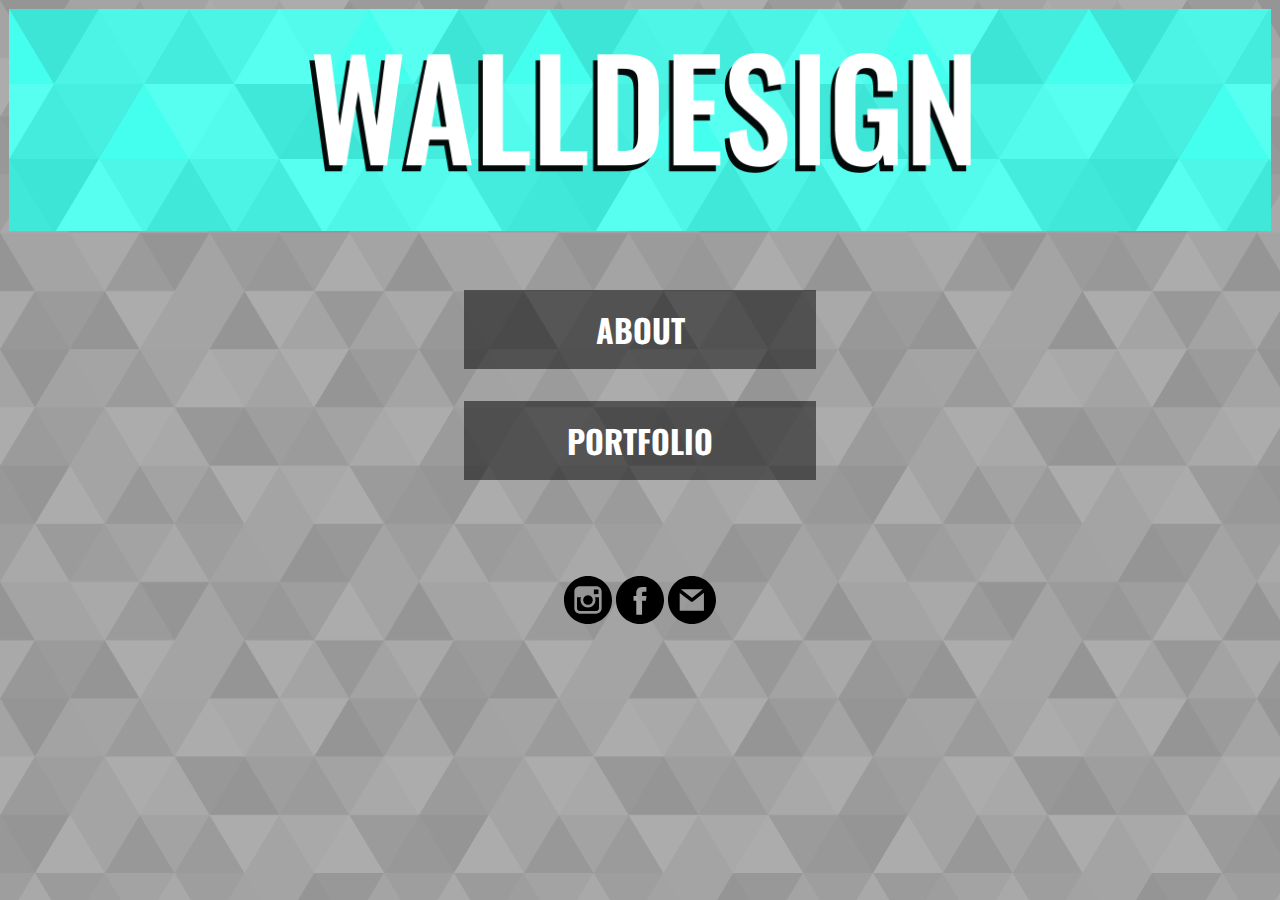
<file: index.html>
<!DOCTYPE html>
<html lang="en">
    <head>
    <meta charset="utf-8">
    <meta name="viewport" content="width=device-width, initial-scale=1.0">
    <meta name="description" content="page">
    <link rel="stylesheet" href="styles/style.css">
        <link href="https://fonts.googleapis.com/css?family=Staatliches" rel="stylesheet">
        <link href="https://fonts.googleapis.com/css?family=Oswald" rel="stylesheet">
        
     <link rel="icon" 
      type="image/png" 
      href="icons/favicon-32x32.png">
<title>WALLDESIGN</title>  
</head>
<body>  
<div class="container">
    <div class="itemp">  
        <h1 class="wallp"><img class="logoxx" src="images/logox.png" alt="logobig"></h1>
    </div>
    <div class="item2">
        <a href="about.html"><h2>ABOUT</h2></a>
    </div>
    <div class="item3">
        <a href="portfolio.html"><h2>PORTFOLIO</h2></a>
    </div>
    <div class="item4">
         <a href="https://www.instagram.com/cphype"><img alt="email" class="email" src="images/ig.svg"></a>
         <a href="https://www.facebook.com/patryk.waliczek.1"><img alt="email" class="email" src="images/fb.svg"></a>
         <a href="#"><img alt="email" class="email" src="images/mail.svg"></a>
 </div>
 </div>
</body>
</html>
</file>
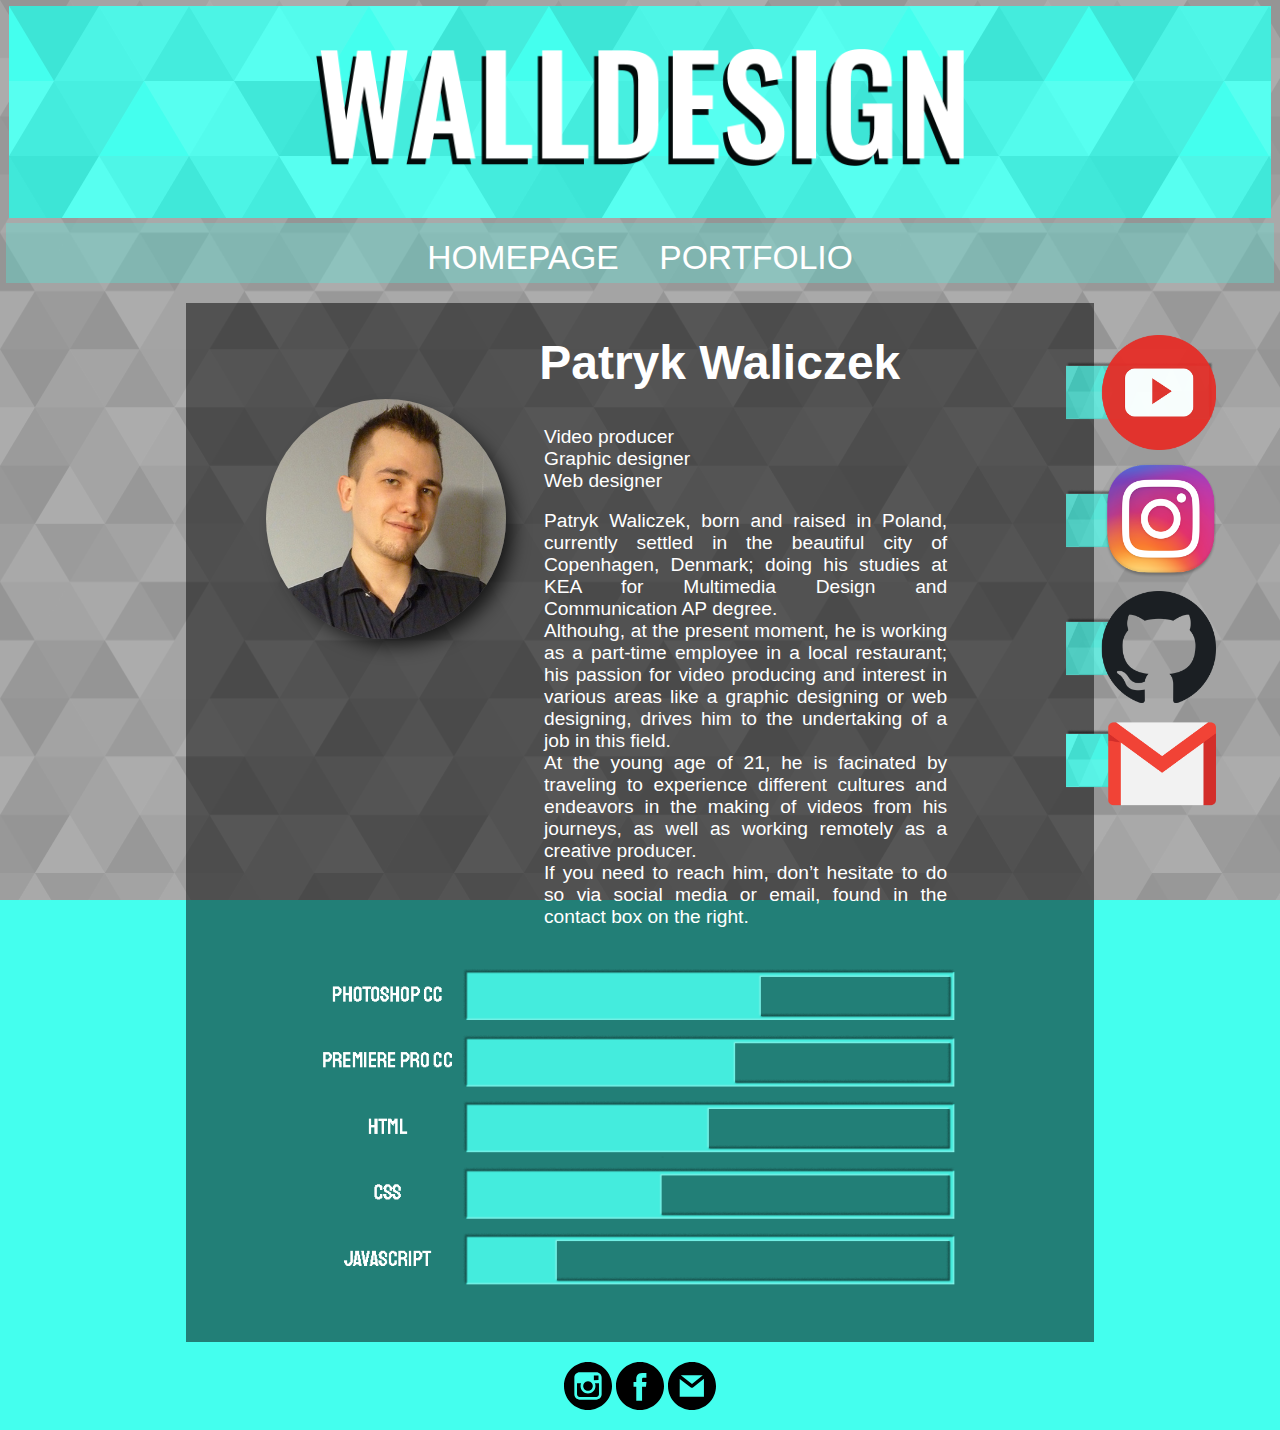
<file: about.html>
<!DOCTYPE html>
<html lang="en">
    <head>
    <meta charset="utf-8">
    <meta name="viewport" content="width=device-width, initial-scale=1.0">
    <meta name="description" content="page">
            <title>WALLDESIGN</title>
    <link rel="stylesheet" href="styles/styleabout.css">
    <link rel="icon" 
      type="image/png" 
      href="icons/favicon-32x32.png">    
      <link href="https://fonts.googleapis.com/css?family=Staatliches" rel="stylesheet">
    </head>
    
    
<body>  
<div class="container">
    <div class="itemp">  
        <h1 class="wallp"><img class="logoxx" src="images/logox.png" alt="logobig"></h1>
    </div>
    <div class="item1">   
        <h5 class="wall"><a href="index.html">HOMEPAGE</a> <a href="portfolio.html">PORTFOLIO</a></h5>  
    </div>
    <div class="item2">
    
        <a href="https://www.youtube.com/channel/UCSZeeuE8k8a0hOE_7EWmtmA">
        <img class="ytbutton" src="images/ytbutton.png" alt="instagram button"></a>
        <a href="https://www.instagram.com/cphype/">
        <img class="ytbutton2" src="images/inbutton.png" alt="instagram button"></a>
        <a href="mailto:patrykgzr@gmail.com">
        <img class="ytbutton4" src="images/mailicon.png" alt="instagram button"></a>
         <a href="https://github.com/patrykgzr">
        <img class="ytbutton3" src="images/gitbutton.png" alt="instagram button"></a>
        
        <img alt="graph" class="avatar" src="images/foto1.jpg">
    <div>
        
     <h2>Patryk Waliczek</h2>
<br><br>
	<p>Video producer</p>
	<p>Graphic designer</p>
	<p>Web designer</p>
<br>
    <p>Patryk Waliczek, born and raised in Poland, currently settled in the beautiful city of Copenhagen, Denmark; doing his studies at KEA for Multimedia Design and Communication AP degree. 
<p> Althouhg, at the present moment, he is working as a part-time employee in a local restaurant; his passion for video producing and interest in various areas like a graphic designing or web designing, drives him to the undertaking of a job in this field. <p>At the young age of 21, he is facinated by traveling to experience different cultures and endeavors in the making of videos from his journeys, as well as working remotely as a creative producer.</p> 

<p>If you need to reach him, don’t hesitate to do so via social media or email, found in the contact box on the right. 
</p>
    </div>
<img alt="avatar" class="graph" src="images/graph3.png">
</div>
<div class="item4">
        <a href="https://www.instagram.com/cphype"><img alt="email" class="email" src="images/ig.svg"></a>
         <a href="https://www.facebook.com/patryk.waliczek.1"><img alt="email" class="email" src="images/fb.svg"></a>
         <a href="mailto:patrykgzr@gmail.com"><img alt="email" class="email" src="images/mail.svg"></a>
</div>
</div>
    
</body>
</html>
</file>
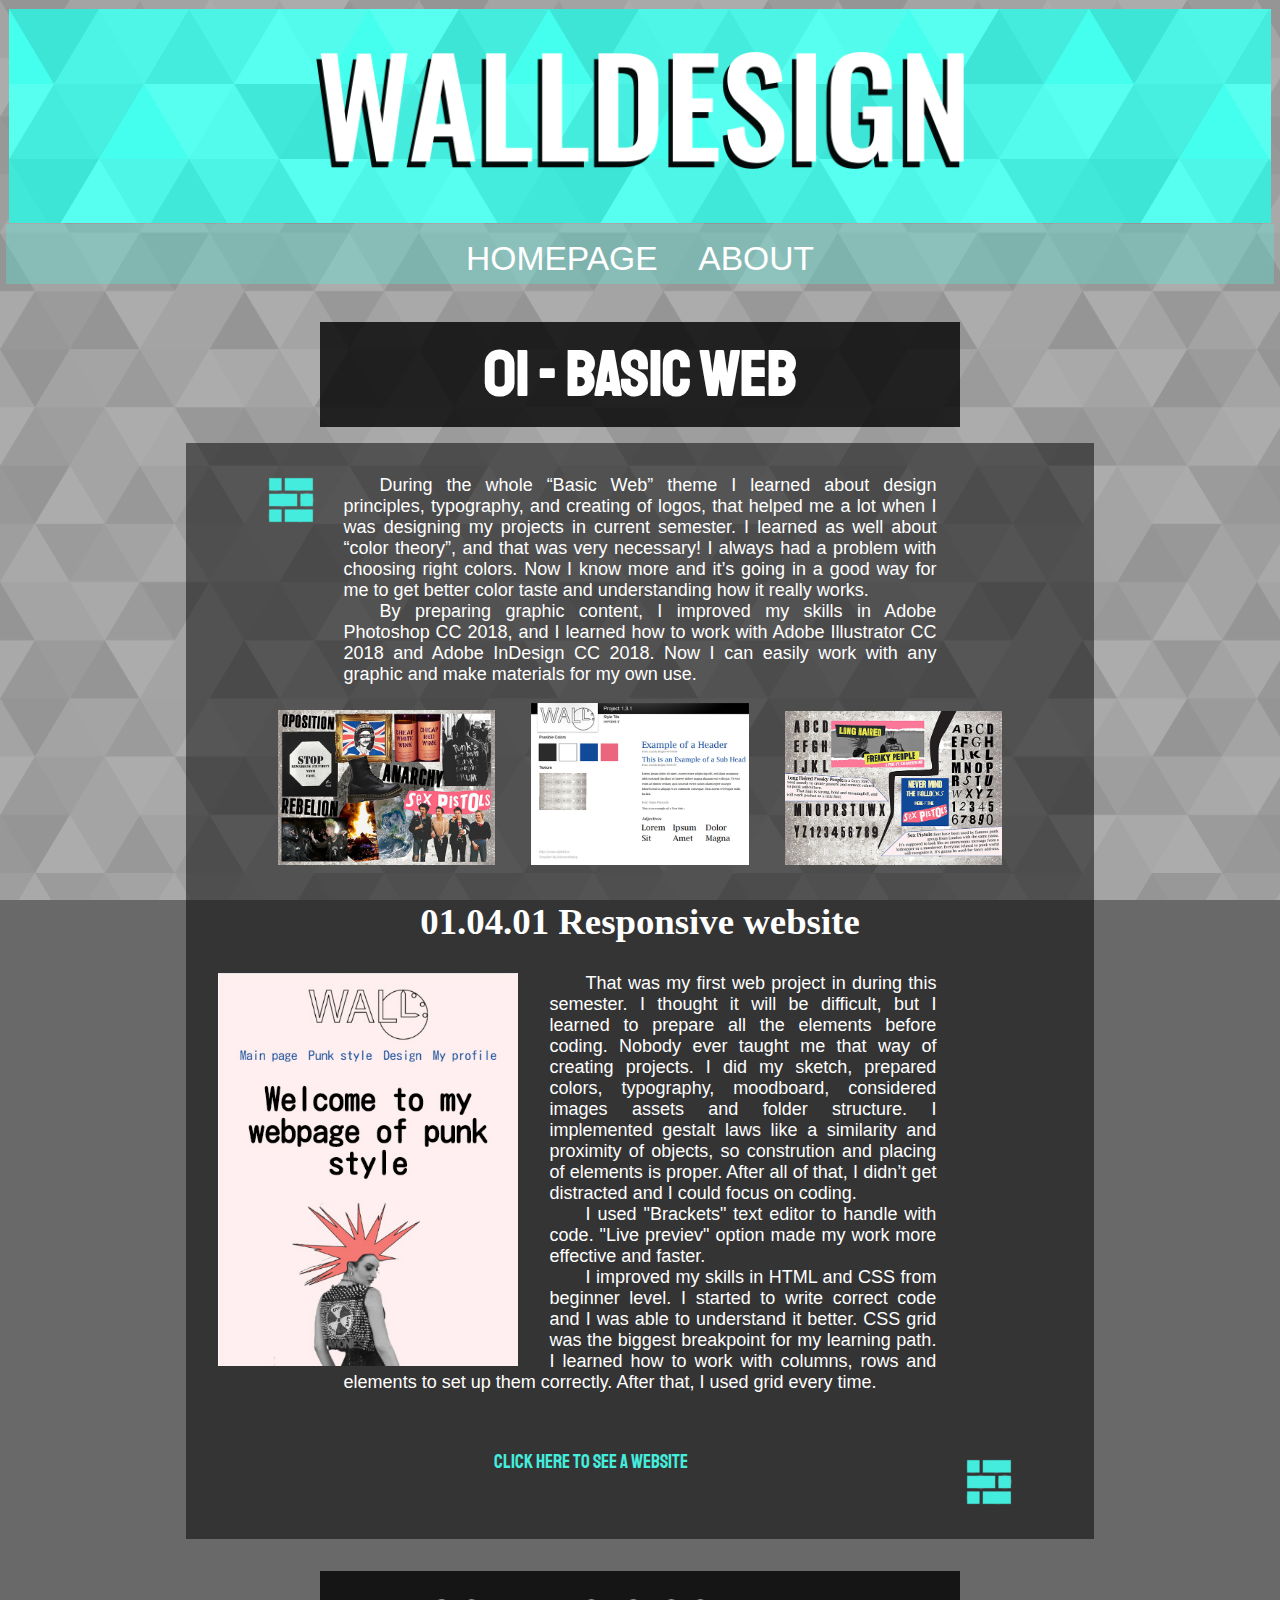
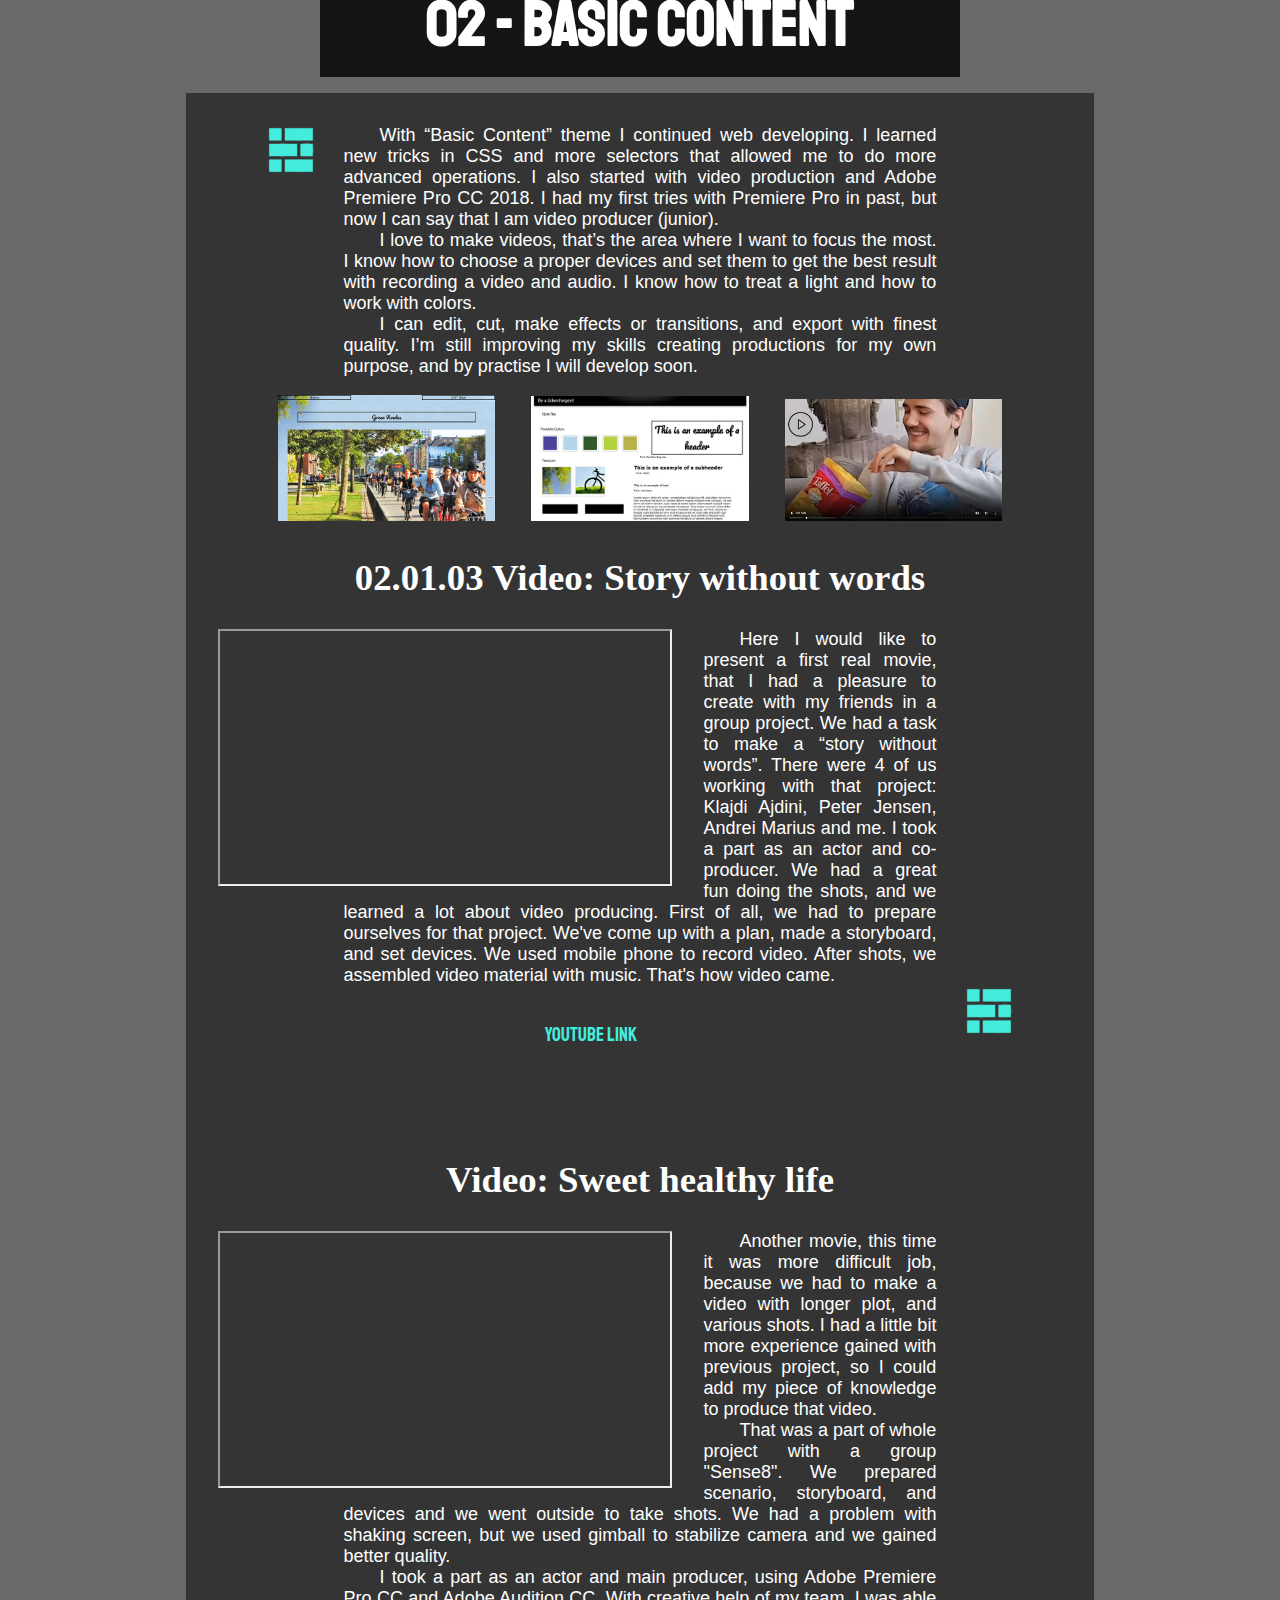
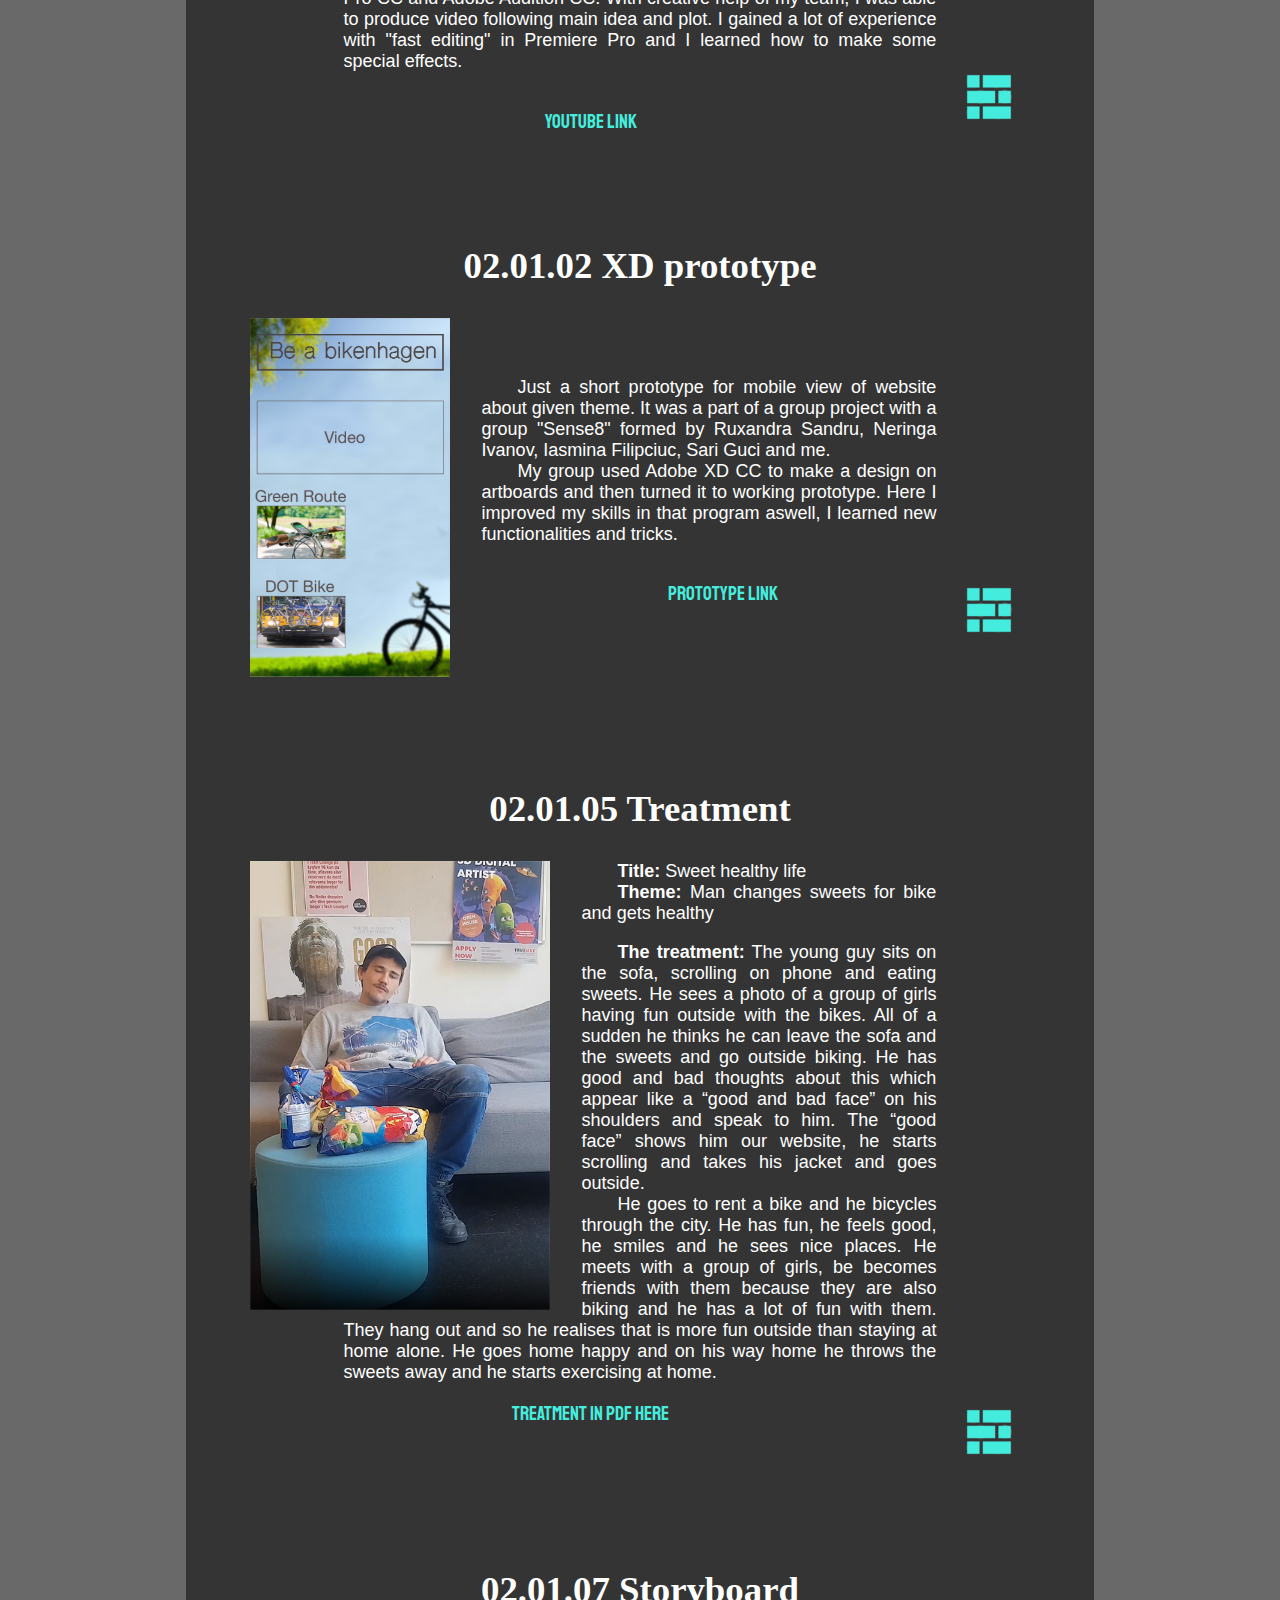
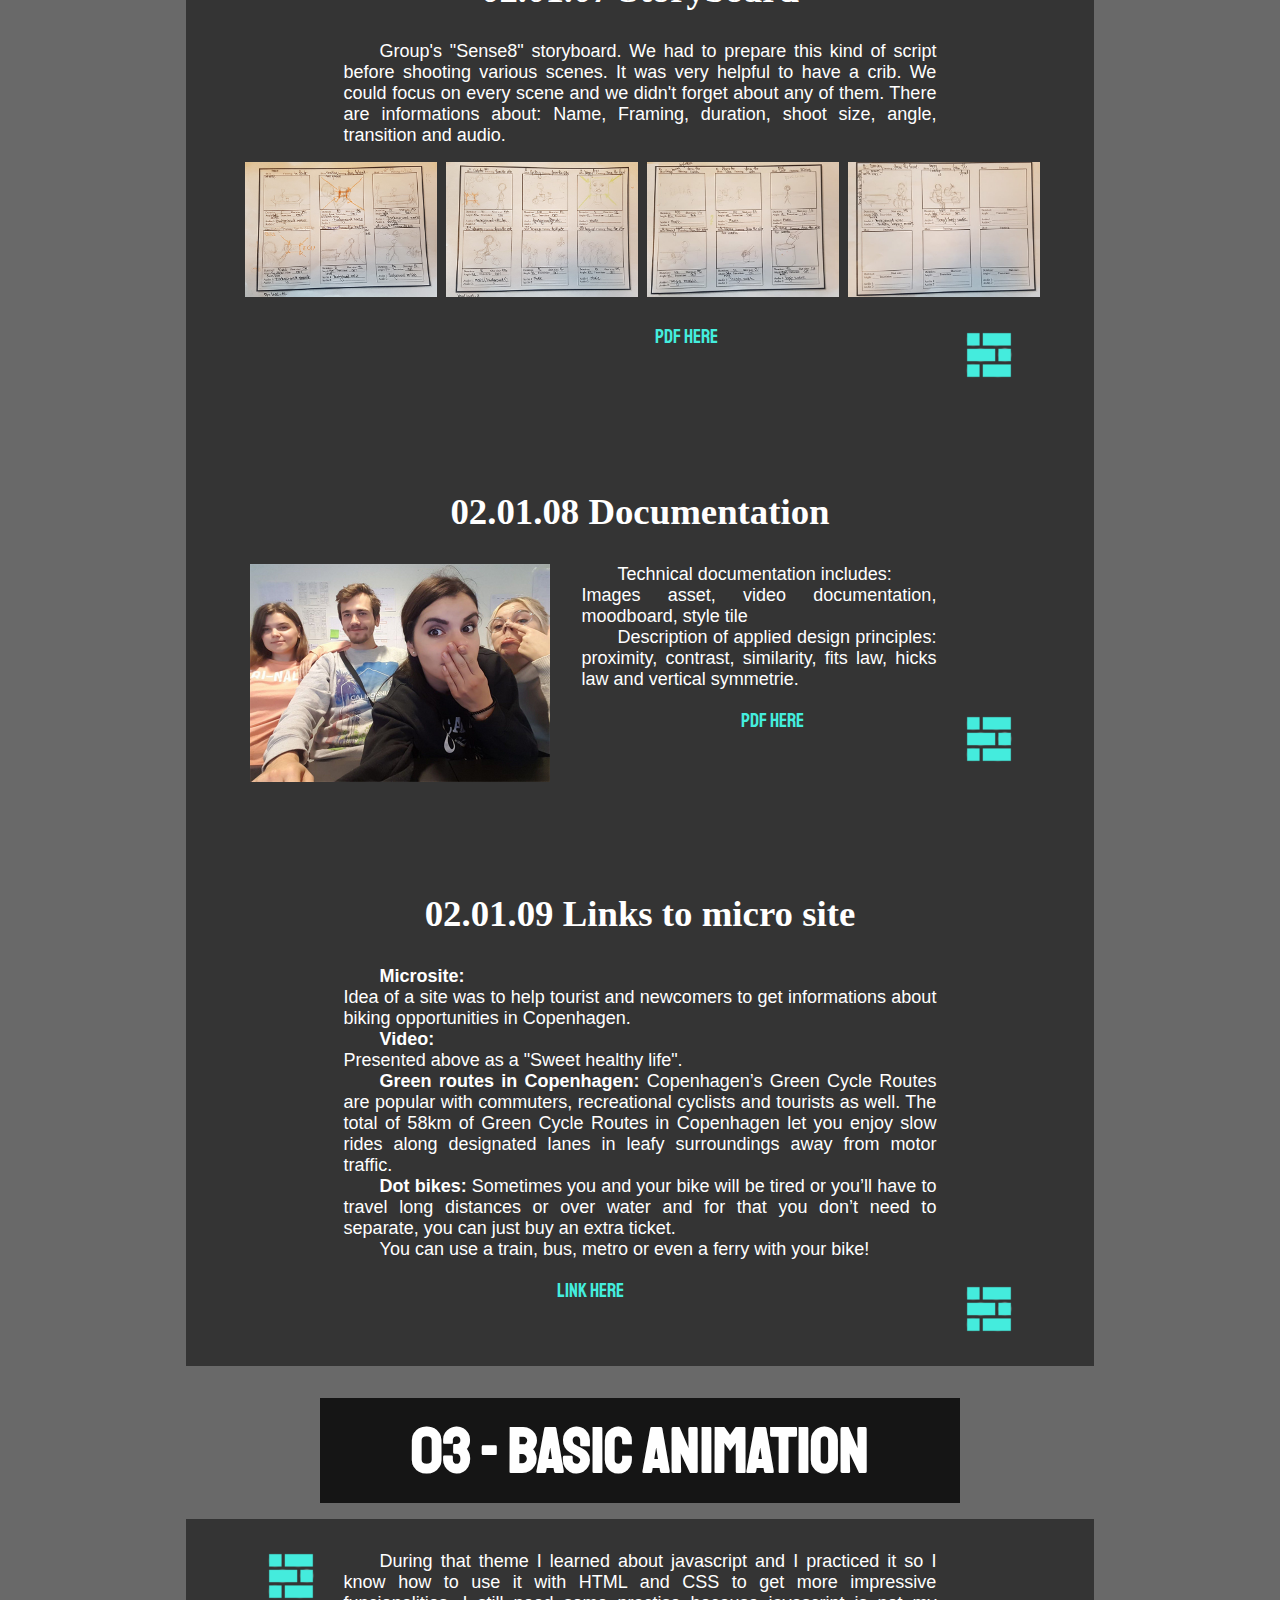
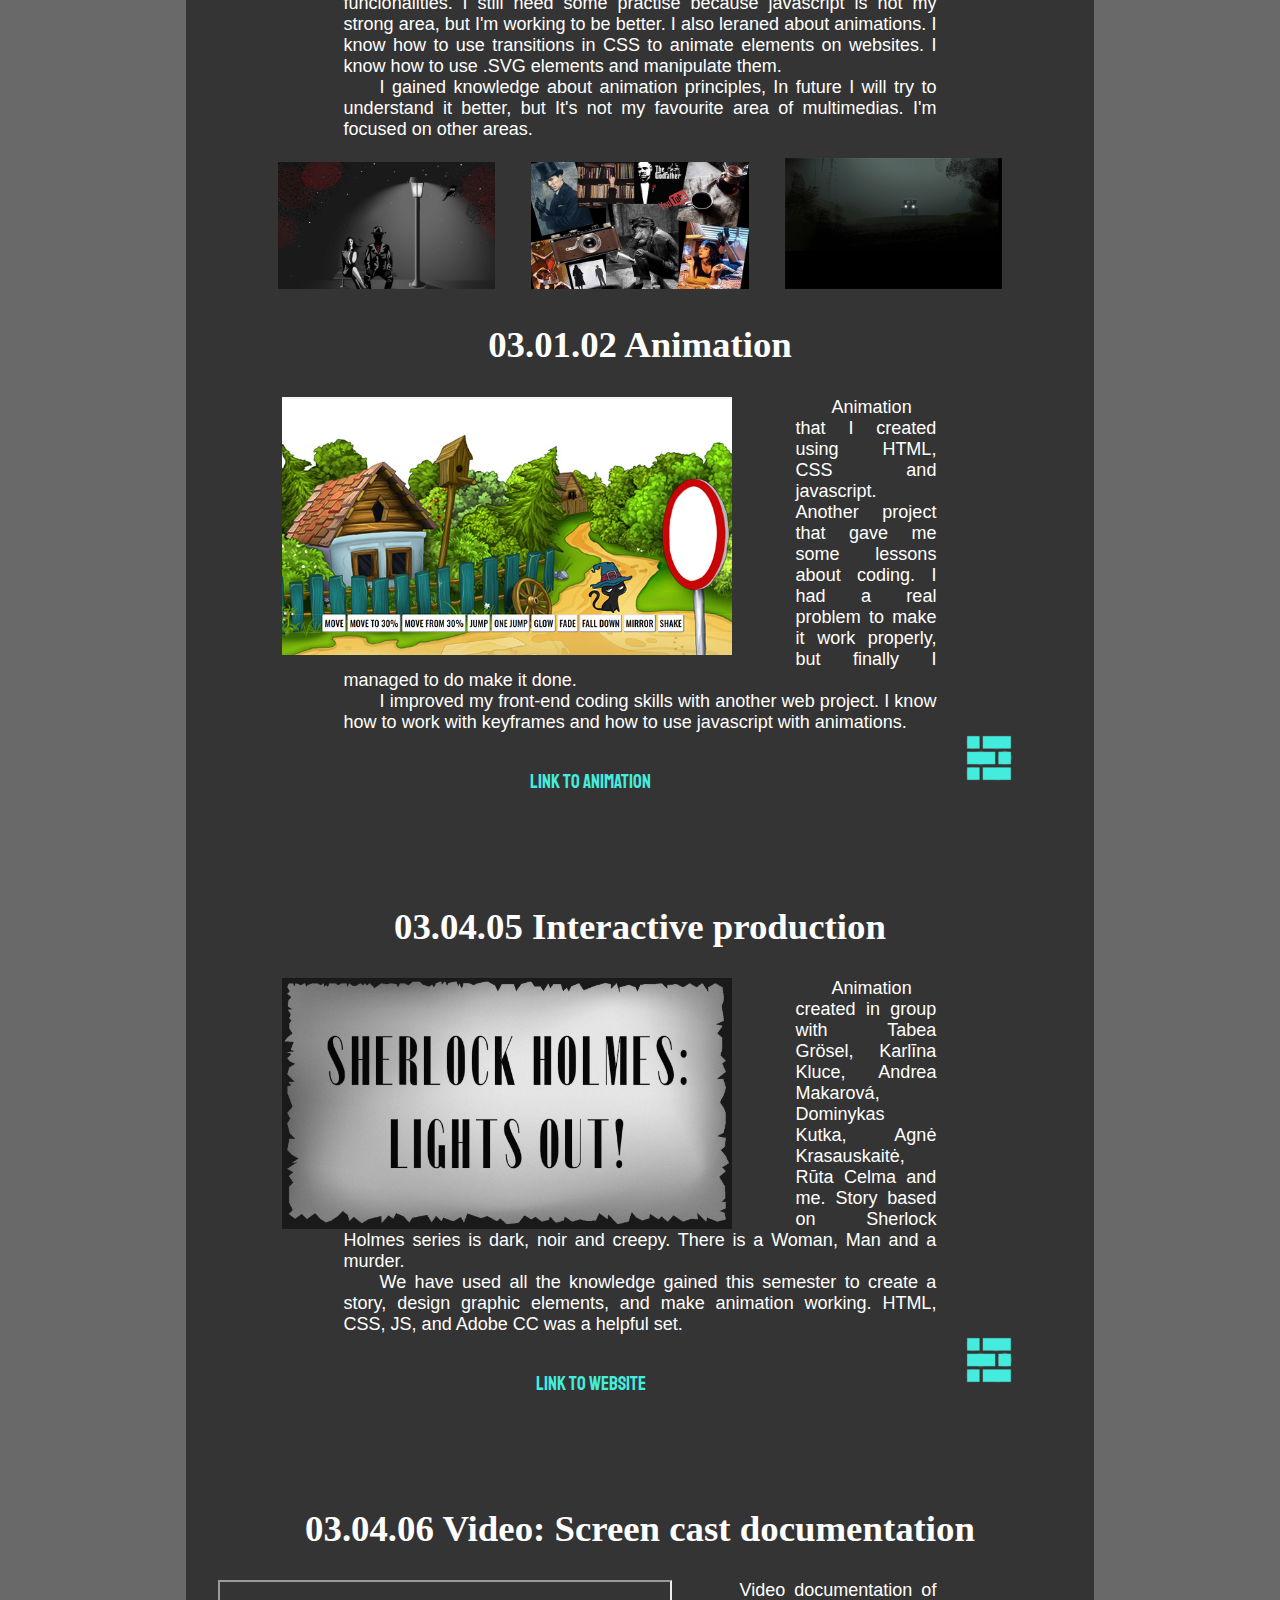
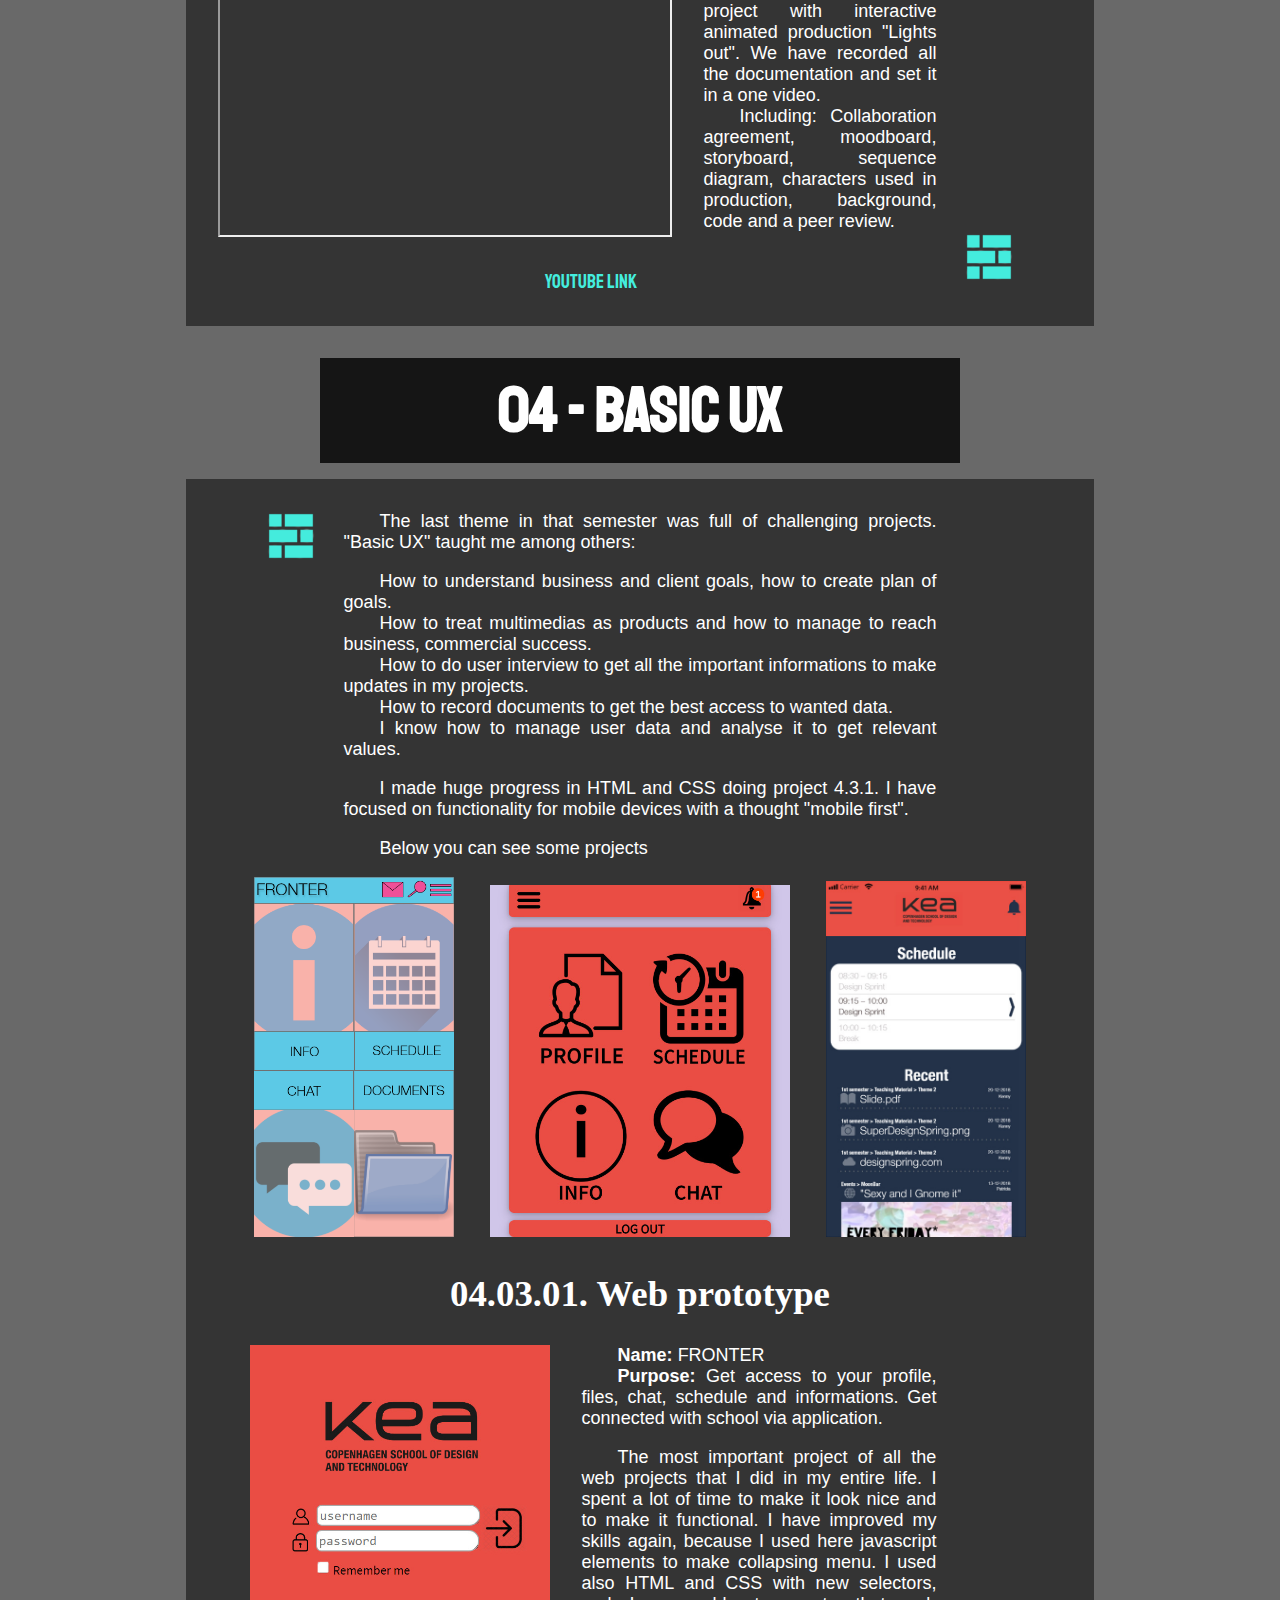
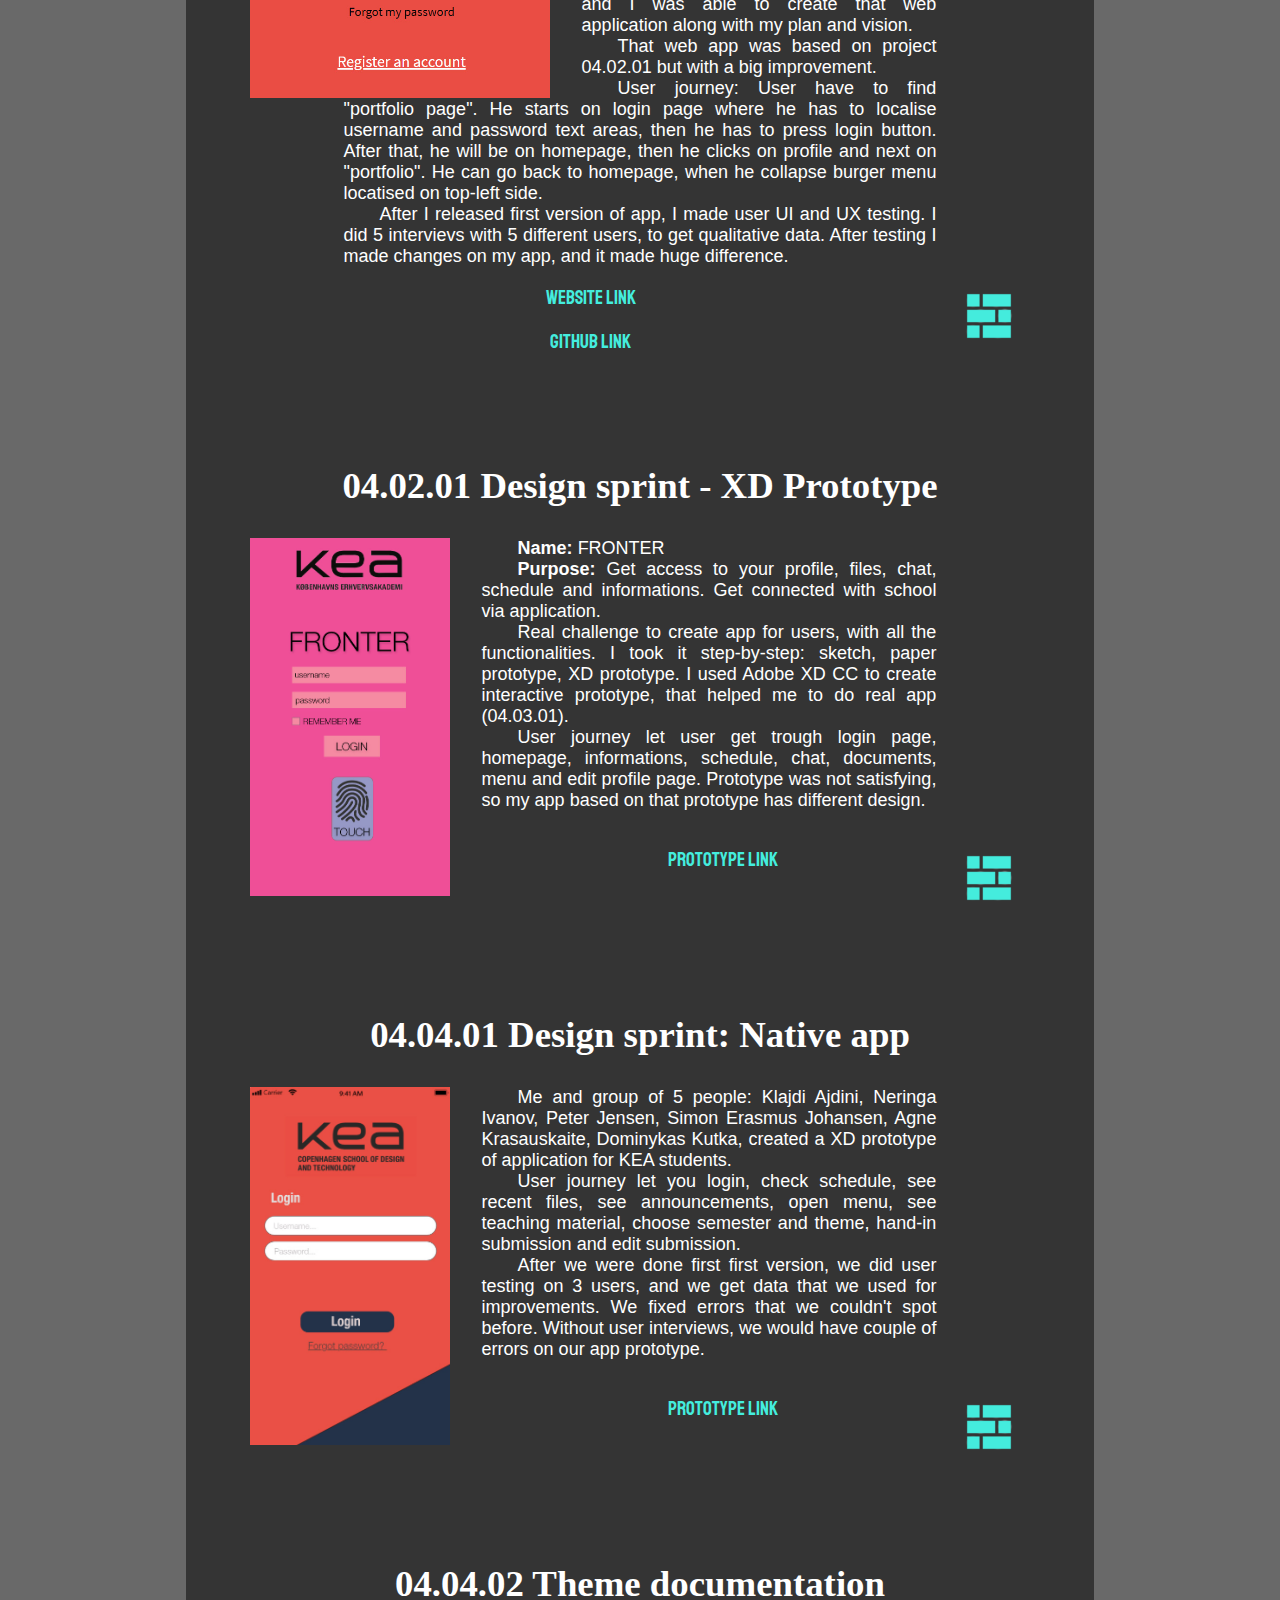
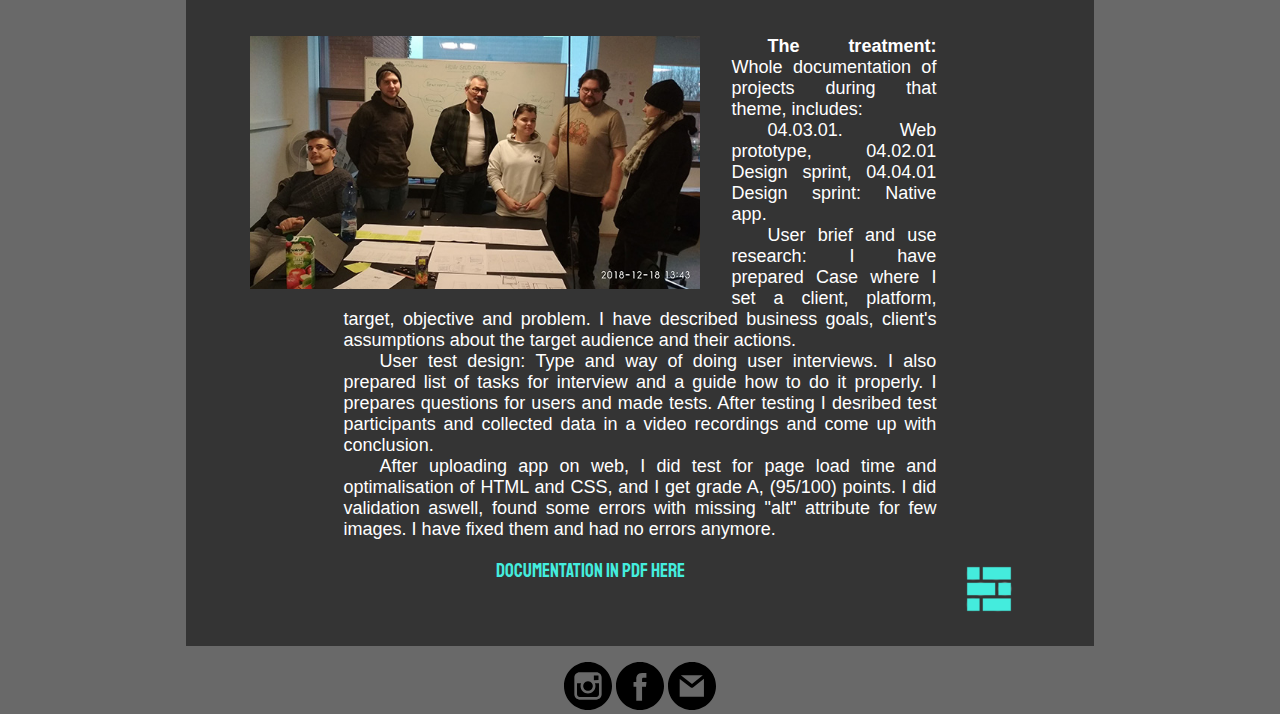
<file: portfolio.html>
<!DOCTYPE html>
<html lang="en">
    <head>
    <meta charset="utf-8">
    <meta name="viewport" content="width=device-width, initial-scale=1.0">
    <meta name="description" content="page">
    <link rel="stylesheet" href="styles/styleportfolio.css">
        <link rel="icon" 
      type="image/png" 
      href="icons/favicon-32x32.png">
        <link href="https://fonts.googleapis.com/css?family=Staatliches" rel="stylesheet">
       
    <title>Patryk Jan Waliczek</title>
</head>
<body>  
<div class="container">
  <div class="itemp">  
     <h1 class="wallp"><img class="logoxx" src="images/logox.png" alt="logobig"></h1>
   </div>
   <div class="item1">   
    <h5 class="wall"><a href="index.html">HOMEPAGE</a> <a href="about.html">ABOUT</a></h5>  
    </div>
    <div class="basic">
    <h3>01 - Basic Web</h3>
    </div>
    <div class="item3">
        <img alt="logo" class="block" src="images/logot.png">
 <p>During the whole “Basic Web” theme I learned about design principles, typography, and creating of logos, that helped me a lot when I was designing my projects in current semester. I learned as well about “color theory”, and that was very necessary! I always had a problem with choosing right colors. Now I know more and it’s going in a good way for me to get better color taste and understanding how it really works.</p>
<p>
By preparing graphic content, I improved my skills in Adobe Photoshop CC 2018, and I learned how to work with Adobe Illustrator CC 2018 and Adobe InDesign CC 2018. Now I can easily work with any graphic and make materials for my own use.
</p>
<br>
    <img alt="project1" class="picturesbw" src="images/moodbord_patwal.jpg">
    <img alt="project1" class="picturesbw" src="images/tile.jpg">
    <img alt="project1" class="picturesbw" src="images/typography.jpg">
    <div class="insidex"><h2>01.04.01 Responsive website</h2>
        <img alt="project1" class="picture" src="images/01.jpg">
   
    <p>That was my first web project in during this semester. I thought it will be difficult, but I learned to prepare all the elements before coding. Nobody ever taught me that way of creating projects. I did my sketch, prepared colors, typography, moodboard, considered images assets and folder structure. I implemented gestalt laws like a similarity and proximity of objects, so constrution and placing of elements is proper.
        After all of that, I didn’t get distracted and I could focus on coding.</p>
<p>I used "Brackets" text editor to handle with code. "Live previev" option made my work more effective and faster.</p><p> I improved my skills in HTML and CSS from beginner level. I started to write correct code and I was able to understand it better. CSS grid was the biggest breakpoint for my learning path. I learned how to work with columns, rows and elements to set up them correctly. After that, I used grid every time.
</p> <img alt="logo" class="block2x" src="images/logot.png">
<br>
    <div class="see"><a href="http://patwalmmd.tk/punk">Click here to see a website</a></div>
    </div>   
    </div>  
    <div class="basicx">
    <h3>02 - Basic Content</h3>
    </div>
    <div class="item3">
        <img alt="logo" class="block" src="images/logot.png">
 <p>With “Basic Content” theme I continued web developing. I learned new tricks in CSS and more selectors that allowed me to do more advanced operations. I also started with video production and Adobe Premiere Pro CC 2018. I had my first tries with Premiere Pro in past, but now I can say that I am video producer (junior).</p>
        <p>I love to make videos, that’s the area where I want to focus the most. I know how to choose a proper devices and set them to get the best result with recording a video and audio. I know how to treat a light and how to work with colors. </p>
<p>I can edit, cut, make effects or transitions, and export with finest quality. I’m still improving my skills creating productions for my own purpose, and by practise I will develop soon.</p>
<br>
    <img alt="project1" class="picturesbw" src="images/tile4.jpg">
    <img alt="project1" class="picturesbw" src="images/tile2.jpg">
    <img alt="project1" class="picturesbw" src="images/tile3.jpg">
    <div class="inside"><h2>02.01.03 Video: Story without words</h2>
        <iframe class="movie1" src="https://www.youtube.com/embed/JKdzM9RE3QA" allow="accelerometer; autoplay; encrypted-media; gyroscope; picture-in-picture" allowfullscreen></iframe>
   
    <p>Here I would like to present a first real movie, that I had a pleasure to create with my friends in a group project. We had a task to make a “story without words”. There were 4 of us working with that project: Klajdi Ajdini, Peter Jensen, Andrei Marius and me. I took a part as an actor and co-producer. 
We had a great fun doing the shots, and we learned a lot about video producing. First of all, we had to prepare ourselves for that project. We've come up with a plan, made a storyboard, and set devices. We used mobile phone to record video. After shots, we assembled video material with music. That's how video came.

</p> <img alt="logo" class="block2" src="images/logot.png"><br>
       <div class="see2"><a href="https://www.youtube.com/watch?v=JKdzM9RE3QA">YOUTUBE LINK</a></div>
    </div> 
     <div class="inside"><h2>Video: Sweet healthy life</h2>
         <iframe class="movie1" src="https://www.youtube.com/embed/Aoix9-1Qvoc" allow="accelerometer; autoplay; encrypted-media; gyroscope; picture-in-picture" allowfullscreen></iframe>
<p>Another movie, this time it was more difficult job, because we had to make a video with longer plot, and various shots. I had a little bit more experience gained with previous project, so I could add my piece of knowledge to produce that video.
</p>
<p>That was a part of whole project with a group "Sense8". We prepared scenario, storyboard, and devices and we went outside to take shots. We had a problem with shaking screen, but we used gimball to stabilize camera and we gained better quality.
</p>
 <p>I took a part as an actor and main producer, using Adobe Premiere Pro CC and Adobe Audition CC. With creative help of my team, I was able to produce video following main idea and plot. I gained a lot of experience with "fast editing" in Premiere Pro and I learned how to make some special effects.
 </p>        
    <img alt="logo" class="block2" src="images/logot.png"><br>
    <div class="see2"><a href="https://www.youtube.com/watch?v=Aoix9-1Qvoc">YOUTUBE LINK</a></div>
    </div>   
    <div class="inside"><h2>02.01.02 XD prototype</h2>
    <img alt="project5" class="picturebiken" src="images/biken.jpg">
    <p class="superp">Just a short prototype for mobile view of website about given theme. It was a part of a group project with a group "Sense8" formed by Ruxandra Sandru, Neringa Ivanov, Iasmina Filipciuc, Sari Guci and me.  
</p>
 <p>My group used Adobe XD CC to make a design on artboards and then turned it to working prototype. Here I improved my skills in that program aswell, I learned new functionalities and tricks.</p>
<img alt="logo" class="block3" src="images/logot.png"><br>
    <div class="see2"><a href="https://xd.adobe.com/view/82fd5dcf-f0ae-4bc0-40d6-1422fcf8858e-f4cc/?-fullscreen">PROTOTYPE LINK</a></div>
    </div>  
    <div class="inside"><h2>02.01.05 Treatment</h2>
    <img alt="project5" class="picturebiken2" src="images/treatment.jpg">
    <p><b>Title:</b> Sweet healthy life</p>
      <p><b>Theme: </b>Man changes sweets for bike and gets healthy</p>
      <br>
      <p><b>The treatment:</b> The young guy sits on the sofa, scrolling on phone and eating sweets. He sees a photo of a group of girls having fun outside with the bikes.  All of a sudden he thinks he can leave the sofa and the sweets and go outside biking. He has good and bad thoughts about this which appear like a “good and bad face” on his shoulders and speak to him. The “good face” shows him our website, he starts scrolling and takes his jacket and goes outside.</p>
      <p>He goes to rent a bike and he bicycles through the city. He has fun, he feels good, he smiles and he sees nice places.  He meets with a group of girls, be becomes friends with them because they are also biking and he has a lot of fun with them. They hang out and so he realises that is more fun outside than staying at home alone.  He goes home happy and on his way home he throws the sweets away and he starts exercising at home.   
</p>
<img alt="logo" class="block4" src="images/logot.png">
    <div class="see3"><a href="pdf/02.01.05_Treatment_Group_8.pdf">TREATMENT IN PDF HERE</a></div>
    </div>      
    <div class="inside"><h2>02.01.07 Storyboard
</h2>
<p> Group's "Sense8" storyboard. We had to prepare this kind of script before shooting various scenes. It was very helpful to have a crib. We could focus on every scene and we didn't forget about any of them. There are informations about: Name, Framing, duration, shoot size, angle, transition and audio.
</p>
        <img alt="project1" class="pictures4" src="images/ss1.jpg">
        <img alt="project1" class="pictures4" src="images/ss2.jpg">
        <img alt="project1" class="pictures4" src="images/ss3.jpg">
        <img alt="project1" class="pictures4" src="images/ss4.jpg">
        <img alt="logo" class="block4" src="images/logot.png">
    <div class="see4"><a href="pdf/02.01.07_Storyboard_Group_8.pdf">PDF HERE</a></div>
    </div>           
     <div class="inside"><h2>02.01.08 Documentation</h2>
          
        <img alt="project5" class="picturebiken2" src="images/sens8.jpg">
      
      <p>Technical documentation includes:<br>
         
          Images asset, video documentation, moodboard, style tile
      </p><p>
     Description of applied design principles:
      
              proximity, contrast, similarity, fits law, hicks law and vertical symmetrie. 
</p>
 
<img alt="logo" class="block4" src="images/logot.png">
    <div class="see3"><a href="pdf/02.01.08_Documentation_Group8.pdf">PDF HERE</a></div>
    </div>              
    <div class="insidelast"><h2>02.01.09 Links to micro site</h2>
          
<p><b>Microsite:</b><br>
         Idea of a site was to help tourist and newcomers to get informations about biking opportunities in Copenhagen.
      </p>
       <p><b>Video:</b><br>
         Presented above as a "Sweet healthy life".
      </p>
      <p></p>
 <p><b>Green routes in Copenhagen:</b> Copenhagen’s Green Cycle Routes are popular with commuters, recreational cyclists and tourists as well. The total of 58km of Green Cycle Routes in Copenhagen let you enjoy slow rides along designated lanes in leafy surroundings away from motor traffic.</p>
 <p><b>Dot bikes:</b> Sometimes you and your bike will be tired or you’ll have to travel long distances or over water and for that you don’t need to separate, you can just buy an extra ticket.</p>
          <p>You can use a train, bus, metro or even a ferry with your bike! </p> 
<img alt="logo" class="block4" src="images/logot.png">
    <div class="see3"><a href="http://patwalmmd.tk/bikenhagen">LINK HERE</a></div>
    </div>       
    </div>  
    
 <div class="basicx">
    <h3>03 - Basic Animation</h3>
</div>
    <div class="item3">
<img alt="logo" class="block" src="images/logot.png">
 <p>
    During that theme I learned about javascript and I practiced it so I know how to use it with HTML and CSS to get more impressive funcionalities. I still need some practise because javascript is not my strong area, but I'm working to be better.
         I also leraned about animations. I know how to use transitions in CSS to animate elements on websites. I know how to use .SVG elements and manipulate them.
         <p></p>
         <p>I gained knowledge about animation principles, In future I will try to understand it better, but It's not my favourite area of multimedias. I'm focused on other areas.</p>
     
        
    <br>
    <img alt="project1" class="picturesbw" src="images/sherlock2.jpg">
    <img alt="project1" class="picturesbw" src="images/modboard.jpg">
 <img alt="project1" class="picturesbw" src="images/sherlockcar.jpg">
    <div class="inside"><h2>03.01.02 Animation
</h2>
<a href="http://patwalmmd.tk/cat"><img class="picturebiken3"
         alt="sherlock" 
         src="images/cat12.jpg"></a>
<p>Animation that I created using HTML, CSS and javascript. Another project that gave me some lessons about coding. I had a real problem to make it work properly, but finally I managed to do make it done.
    </p> <p>
    I improved my front-end coding skills with another web project. I know how to work with keyframes and how to use javascript with animations.
    </p>
        <img alt="logo" class="block2" src="images/logot.png"><br>
    <div class="see2"><a href="http://patwalmmd.tk/cat">LINK TO ANIMATION</a></div>
    </div>         
    <div class="inside"><h2>03.04.05 Interactive production</h2>
        <a href="http://patwalmmd.tk/lightsout"><img class="picturebiken3"
         alt="sherlock" 
         src="images/sherlock.jpg"></a>
<p>Animation created in group with Tabea Grösel, Karlīna Kluce, Andrea Makarová, Dominykas Kutka, Agnė Krasauskaitė, Rūta Celma and me. Story based on Sherlock Holmes series is dark, noir and creepy. There is a Woman, Man and a murder. 
    <p>We have used all the knowledge gained this semester to create a story, design graphic elements, and make animation working. HTML, CSS, JS, and Adobe CC was a helpful set.
       </p>
        <img alt="logo" class="block2" src="images/logot.png"><br>
    <div class="see2"><a href=http://patwalmmd.tk/lightsout>LINK TO WEBSITE</a></div>
    </div> 
    <div class="insidelast"><h2>03.04.06 Video: Screen cast documentation</h2>
        <iframe class="movie1" src="https://www.youtube.com/embed/S69aHfsD7Xo" allow="accelerometer; autoplay; encrypted-media; gyroscope; picture-in-picture" allowfullscreen></iframe>

<p>Video documentation of project with interactive animated production "Lights out". We have recorded all the documentation and set it in a one video. </p><p> Including: Collaboration agreement, moodboard, storyboard, sequence diagram, characters used in production, background, code and a peer review.
</p> 
        <img alt="logo" class="block2" src="images/logot.png"><br>
    <div class="see2"><a href="https://www.youtube.com/watch?v=S69aHfsD7Xo">YOUTUBE LINK</a></div>
    </div> 
    </div>  
    <div class="basicx">
    <h3>04 - Basic UX </h3>
    </div>
    <div class="item3">
        <img alt="logo" class="block" src="images/logot.png">
 <p>
     The last theme in that semester was full of challenging projects. "Basic UX" taught me among others:</p>
     <br>
         <p>How to understand business and client goals, how to create plan of goals.</p>
        <p>How to treat multimedias as products and how to manage to reach business, commercial success. </p>
        <p>How to do user interview to get all the important informations to make updates in my projects. </p>
         <p>How to record documents to get the best access to wanted data.</p>    
        <p>I know how to manage user data and analyse it to get relevant values.</p>
       <br>
        <p>I made huge progress in HTML and CSS doing project 4.3.1. I have focused on functionality for mobile devices with a thought "mobile first".</p>
        <br>
        <p>Below you can see some projects</p>
    <br>
        <img alt="project1s" class="picturesbwss" src="images/sched.png">
        <img alt="project1f" class="picturesbwss3" src="images/fronterapp2.jpg">
        <img alt="project1g" class="picturesbwss" src="images/p431.jpg">
    <div class="inside"><h2>04.03.01. Web prototype</h2>
          <img alt="project44" class="picturebiken2" src="images/fronterapp.jpg">
    <p><b>Name: </b>FRONTER</p>
      <p><b>Purpose: </b>Get access to your profile, files, chat, schedule and informations. Get connected with school via application.</p>
      <br>
    <p>The most important project of all the web projects that I did in my entire life. I spent a lot of time to make it look nice and to make it functional. I have improved my skills again, because I used here javascript elements to make collapsing menu. I used also HTML and CSS with new selectors, and I was able to create that web application along with my plan and vision.</p>
    <p>That web app was based on project 04.02.01 but with a big improvement.</p>
    <p>User journey: User have to find "portfolio page". He starts on login page where he has to localise username and password text areas, then he has to press login button. After that, he will be on homepage, then he clicks on profile and next on "portfolio". He can go back to homepage, when he collapse burger menu locatised on top-left side.</p>
    <p>After I released first version of app, I made user UI and UX testing. I did 5 intervievs with 5 different users, to get qualitative data. After testing I made changes on my app, and it made huge difference.</p>
 
        <img alt="logo" class="block4" src="images/logot.png">
    <div class="see3"><a href="http://patwalmmd.tk/fronter">WEBSITE LINK</a></div>
    <div class="see3"><a href="https://github.com/patrykgzr/design-sprint">GITHUB LINK</a></div>
    </div> 
    <div class="inside"><h2>04.02.01 Design sprint - XD Prototype</h2>
          <img alt="project44" class="picturebiken" src="images/fronter1.jpg">
    <p><b>Name: </b>FRONTER</p>
      <p><b>Purpose: </b>Get access to your profile, files, chat, schedule and informations. Get connected with school via application.</p>
       <p>Real challenge to create app for users, with all the functionalities. I took it step-by-step: sketch, paper prototype, XD prototype. I used Adobe XD CC to create interactive prototype, that helped me to do real app (04.03.01).
           
           <p>User journey let user get trough login page, homepage, informations, schedule, chat, documents, menu and edit profile page. Prototype was not satisfying, so my app based on that prototype has different design.</p>
     <br>
 <img alt="logo" class="block4" src="images/logot.png">
    <div class="see3"><a href="https://xd.adobe.com/view/4c17ce53-6b3a-47b9-5b9b-168fba888706-3a26/">PROTOTYPE LINK</a></div>
    </div>  
     <div class="inside"><h2>04.04.01 Design sprint: Native app
</h2>
      <img alt="project443" class="picturebiken" src="images/prototypegrp.jpg">
    
       <p>Me and group of 5 people: Klajdi Ajdini, Neringa Ivanov, Peter Jensen, Simon Erasmus Johansen, Agne Krasauskaite, Dominykas Kutka, created a XD prototype of application for KEA students. </p>
       <p>User journey let you login, check schedule, see recent files, see announcements, open menu, see teaching material, choose semester and theme, hand-in submission and edit submission.</p>
           
           <p>After we were done first first version, we did user testing on 3 users, and we get data that we used for improvements. We fixed errors that we couldn't spot before. Without user interviews, we would have couple of errors on our app prototype. </p>
     <br>
 <img alt="logo" class="block4" src="images/logot.png">
    <div class="see3"><a href="https://xd.adobe.com/view/05028a2c-82e3-48ad-7986-54fd7beb801c-7333/screen/4d5b6f29-133d-4df7-9c96-21739d81eabe/Login-screen-1?fullscreen">PROTOTYPE LINK</a></div>
    </div>
    <div class="insidelast"><h2>04.04.02 Theme documentation
</h2>
        <img alt="project5" class="picturebiken3" src="images/group2.jpg">

    <p><b>The treatment:</b> Whole documentation of projects during that theme, includes:</p>
          <p>04.03.01. Web prototype, 04.02.01 Design sprint, 04.04.01 Design sprint: Native app.</p>
   <p>User brief and use research: I have prepared Case where I set a client, platform, target, objective and problem. I have described business goals, client's assumptions about the target audience and their actions.</p>
    <p>User test design: Type and way of doing user interviews. I also prepared list of tasks for interview and a guide how to do it properly. I prepares questions for users and made tests. After testing I desribed test participants and collected data in a video recordings and come up with conclusion.</p>
            <p>After uploading app on web, I did test for page load time and optimalisation of HTML and CSS, and I get grade A, (95/100) points.
            I did validation aswell, found some errors with missing "alt" attribute for few images. I have fixed them and had no errors anymore.</p>
 <img alt="logo" class="block4" src="images/logot.png">
    <div class="see3"><a href="pdf/04.04.02.pdf">DOCUMENTATION IN PDF HERE</a></div>
    </div> 
   </div>  
   <div class="item4">
        <a href="https://www.instagram.com/cphype"><img alt="email" class="email" src="images/ig.svg"></a>
         <a href="https://www.facebook.com/patryk.waliczek.1"><img alt="email" class="email" src="images/fb.svg"></a>
         <a href="mailto:patrykgzr@gmail.com"><img alt="email" class="email" src="images/mail.svg"></a>
    </div>
    </div>
</body>
</html>
</file>
<file: styles/style.css>
body{margin:0;background-color:#44ffee;background-image:url(../images/bg3.svg);background-attachment:fixed;background-size:cover}.container{text-align:center;grid-row-gap:6em;display:grid;grid-template-columns:auto;grid-column-gap:1em;margin:0.1em 0.1em 0em 0.1em;height:35em}.wall{display:block;margin:1em 0em 0em 0em;padding:0 0 0 0;background-color:rgba(0,0,0,0.5)}.wallp{display:block;margin:0.1em 0.1em 0 0.1em;padding:0.6em 0em 0.5em 0em;background-image:url(../images/bg.svg)}@media only screen and (max-width:378px){.wallp{font-size:3.4em;margin:0;padding:0.4em}}.logoxx{width:9em}@media only screen and (max-width:378px){.logoxx{width:80vw}}h1{padding-top:1em;font-size:4.6em;font-family:'Oswald',sans-serif;margin:0;color:white;font-weight:300}.item1 a{padding-top:1em;font-size:0.4em;font-family:'Staatliches',cursive;margin:0 0.5em 0 0.5em;color:white;text-decoration:none}.itemp{height:0;padding:0em 0em 0em 0em}.item2{display:block;width:10em;background-color:rgba(0,0,0,0.5);padding:1em 6em;margin:12em auto 0em auto}.item3{display:block;width:10em;background-color:rgba(0,0,0,0.5);padding:1em 6em;margin:-4em auto 0em auto}.item4{}.ytbutton{width:150px;float:right;margin:0em -4.8em 0em 0em}.ytbutton2{width:150px;float:right;padding:2em 0em 0em 0em;margin:2em -4.8em 0em 0em}@media only screen and (max-width:600px){.ytbutton{width:100px;margin:0em -2em 0em 0em}}@media only screen and (max-width:600px){.ytbutton2{width:100px;margin:0.5em -3.1em 0em 0em}}.avatar{margin:4em 0em 0em 3em;width:15em;border-radius:100%;filter:grayscale(0.6);box-shadow:10px 10px 19px -4px rgba(0,0,0,0.75);float:left}@media only screen and (max-width:1000px){.avatar{padding:0;margin:-1em;width:5em;border-radius:100%;filter:grayscale(0.6);box-shadow:10px 10px 19px -4px rgba(0,0,0,0.75);float:left}}.logo{width:1.4em;padding-right:10px}.email{width:3em}p{margin:0;font-family:'Oswald',sans-serif;text-align:left;padding-left:17em;color:white;font-size:1.2em;padding-right:6em}@media only screen and (max-width:1000px){p{margin:0;font-family:'Oswald',sans-serif;text-align:left;padding:0em;padding-top:0.1em;color:white;font-size:1.2em}}a{text-decoration:none;padding:0;margin:0}h2{margin:0;padding:0;font-family:'Oswald',sans-serif;color:white;font-size:2em;text-decoration:none}.graph{width:50vw;margin-top:2em}@media only screen and (max-width:600px){.graph{width:70vw;padding:0;margin-left:-1em}}.inside{float:left;margin-bottom:5em}.inside p{padding-left:0em}@media only screen and (max-width:600px){.inside p{padding:0}}
</file>
<file: styles/styleabout.css>
body{margin:0;background-color:#44ffee;background-image:url(../images/bg3.svg);background-attachment:fixed;background-size:cover}.container{text-align:center;grid-row-gap:100px;display:grid;grid-template-columns:auto;grid-column-gap:1em;margin:-1em 0.1em 0em 0.1em;height:35em}.wall{display:block;margin:1.9em 0.1em 0em 0.1em;padding:0;font-size:3em;background-color:rgba(74,245,229,0.3)}@media only screen and (max-width:378px){.wall{font-size:3em;margin:0.1em 0 0 0;padding:0.4em}}.wallp{display:block;margin:0.3em 0.1em 0 0.1em;padding:0.6em 0em 0.5em 0em;background-image:url(../images/bg.svg)}@media only screen and (max-width:378px){.wallp{font-size:3.4em;margin:0 0 0 0;padding:0.4em}}h1{padding-top:0em;font-size:4.5em;font-family:'Oswald',sans-serif;margin:0;color:white;font-weight:300}h3{padding-top:0em;font-size:4em;font-family:'Staatliches',cursive;margin:0;color:white;font-weight:300}h5{padding-top:0em;font-size:4em;font-family:'Staatliches',cursive;margin:0;color:white;font-weight:300}.item1 a{font-size:0.7em;font-family:'Oswald',sans-serif;margin:0 0.5em;color:white;text-decoration:none}.logoxx{width:9em}@media only screen and (max-width:378px){.logoxx{width:80vw}}.itemp{height:0;padding:0em 0em 3em 0em}.item2{margin:-5em auto -5em auto;display:block;width:66vw;background-color:rgba(0,0,0,0.5);padding:2em}.item3{margin:auto;display:block;width:10em;background-color:rgba(0,0,0,0.5);padding:2em}.ytbutton{width:150px;float:right;margin:0em -4.8em 0em 0em}.ytbutton2{width:150px;float:right;padding:2em 0em 0em 0em;margin:2em -4.8em 0em 0em}.ytbutton3{width:150px;float:right;padding:2em 0em 0em 0em;margin:6em -4.8em 0em 0em}.ytbutton4{width:150px;float:right;padding:2em 0em 0em 0em;margin:9.5em -4.8em 0em 0em}@media only screen and (max-width:600px){.ytbutton{width:60px;margin:-1em -1em 0em 0em}}@media only screen and (max-width:600px){.ytbutton2{width:60px;margin:-1.5em -1.85em 0em 0em}}@media only screen and (max-width:600px){.ytbutton3{width:60px;margin:0em -1.85em 0em 0em}}@media only screen and (max-width:600px){.ytbutton4{width:60px;float:right;padding:2em 0em 0em 0em;margin:1.5em -1.85em 0em 0em}}.avatar{margin:4em 0em 0em 3em;width:15em;border-radius:100%;filter:grayscale(0);box-shadow:10px 10px 19px -4px rgba(0,0,0,0.75);float:left}@media only screen and (max-width:1000px){.avatar{padding:0;margin:-1em;width:5em;border-radius:100%;filter:grayscale(0);box-shadow:10px 10px 19px -4px rgba(0,0,0,0.75);float:left}}.logo{width:1.4em;padding-right:10px}.email{width:3em}.item2 a{font-size:2em;font-family:'Staatliches',cursive;margin:0;color:white;text-decoration:none}.item3 a{font-size:2em;font-family:'Staatliches',cursive;margin:0;color:white;text-decoration:none}p{margin:0;font-family:'Oswald',sans-serif;text-align:justify;padding-left:17em;color:white;font-size:1.2em;padding-right:6em}@media only screen and (max-width:1000px){p{margin:0;font-family:'Oswald',sans-serif;text-align:left;padding:0em;padding-top:0.1em;color:white;font-size:1.2em}}h2{margin:0;font-family:'Oswald',sans-serif;text-align:left;padding-left:6.7em;color:white;font-size:3em}@media only screen and (max-width:1000px){h2{margin:0;font-family:'Oswald',sans-serif;text-align:left;padding-left:3em;color:white;font-size:1.7em}}.graph{width:50vw;margin-top:2em}@media only screen and (max-width:600px){.graph{width:70vw;padding:0;margin-left:-1em}}.inside{float:left;margin-bottom:5em}.inside p{padding-left:0em}@media only screen and (max-width:600px){.inside p{padding:0}}.item4{margin:0}.blockl{width:50px;}
</file>
<file: styles/styleportfolio.css>
body{margin:0;background-color:dimgrey;background-image:url(../images/bg3.svg);background-attachment:fixed;color:white}.container{display:grid;text-align:center;grid-row-gap:1em;grid-template-columns:auto;grid-column-gap:1em;margin:0.1em 0.1em 0em 0.1em;height:35em}.wall{display:block;margin:3.3em 0.1em 0em 0.1em;padding:0;font-size:3em;background-color:rgba(74,245,229,0.3)}@media only screen and (max-width:378px){.wall{font-size:3em;margin:0.1em 0 0 0;padding:0.4em;margin:1.85em 0.1em 0em 0.1em}}.wallp{display:block;margin:0.1em 0.1em 0 0.1em;padding:0.6em 0em 0.5em 0em;background-image:url(../images/bg.svg)}@media only screen and (max-width:378px){.wallp{font-size:3.4em;margin:0 0 0 0;padding:0.4em}}.movie1{width:450px;height:253px;float:left;margin-right:2em}@media only screen and (max-width:600px){.movie1{width:65vw;margin:0;height:auto}}.block{width:50px;height:50px;float:left;margin-left:3em}@media only screen and (max-width:600px){.block{display:none}}.block2{width:50px;height:50px;float:right;margin-right:3em}@media only screen and (max-width:600px){.block2{display:none}}.block2x{width:50px;height:50px;float:right;margin:4em 3em 0 0em}@media only screen and (max-width:600px){.block2x{display:none}}.block3{width:50px;height:50px;float:right;margin:2.5em 3em 0 0em}@media only screen and (max-width:600px){.block3{display:none}}.block4{width:50px;height:50px;float:right;margin:1.5em 3em 0 0em}@media only screen and (max-width:600px){.block4{display:none}}.block45{width:50px;height:50px;float:right;margin:11em 3em 0 0em}@media only screen and (max-width:600px){.block45{display:none}}.block5{width:50px;height:50px;float:left;margin-left:3em;margin-bottom:-3em}@media only screen and (max-width:600px){.block5{display:none}}.see{padding-top:4em;padding-right:2em;font-size:0.6em}@media only screen and (max-width:600px){.see{padding:0}}.see2{padding-top:2em;font-size:0.6em}@media only screen and (max-width:600px){.see2{padding:0}}.see3{padding-top:2em;font-size:0.6em}@media only screen and (max-width:600px){.see3{padding:0}}.see4{padding:2em 0em 0em 20em;font-size:0.6em}@media only screen and (max-width:600px){.see4{padding:0}}.superp{margin-top:5em}@media only screen and (max-width:600px){.superp{padding:0;margin:1em 0 0 0}}.picture{width:300px;float:left;margin-right:2em}@media only screen and (max-width:600px){.picture{width:50vw;float:none}}.picturebiken{width:200px;float:left;margin:0em 2em 0em 2em}@media only screen and (max-width:600px){.picturebiken{width:50vw;float:none;margin:0 auto}}.picturebiken2{width:300px;float:left;margin:0em 2em 0em 2em}@media only screen and (max-width:600px){.picturebiken2{width:50vw;float:none;margin:0 auto}}.picturebiken3{width:450px;float:left;margin:0em 2em 0em 2em}@media only screen and (max-width:600px){.picturebiken3{width:50vw;float:none;margin:0 auto}}.picturesbw{width:17vw;margin:auto 1em}@media only screen and (max-width:600px){.picturesbw{width:50vw;float:none}}.picturesbwss{width:200px;margin:auto 1em}@media only screen and (max-width:600px){.picturesbwss{width:50vw;float:none}}.picturesbwss3{width:300px;margin:auto 1em}@media only screen and (max-width:600px){.picturesbwss3{width:50vw;float:none}}.pictures4{width:15vw;margin:1em 0 0.3em 0.3em}@media only screen and (max-width:600px){.pictures4{width:50vw;float:none}}.pictures41{width:222px;margin:1em 0 0.5em 0.5em}@media only screen and (max-width:600px){.pictures41{width:50vw;float:none}}.item1{}.item1 a{font-size:0.7em;font-family:'Oswald',sans-serif;margin:0 0.5em;color:white;text-decoration:none}.logo{width:1.4em;padding-right:10px}h2{font-size:2.3em;font-family:'Oswald','cursive'}@media only screen and (max-width:600px){h2{font-size:1.5em;margin:0.5em}}h3{padding:0.2em;margin:0 auto;font-size:4em;font-family:'Staatliches',cursive}@media only screen and (max-width:600px){h3{font-size:1.5em;margin:0.5em}}h5{padding-top:0em;font-size:4em;font-family:'Staatliches',cursive;margin:0;color:white;font-weight:300}h1{padding-top:1em;font-size:4.5em;font-family:'Oswald','cursive';margin:0;color:white;font-weight:300}.insidex{float:left}.inside{float:left;margin-bottom:5em}.insidelast{float:left;margin-bottom:0em}.logoxx{width:9em}@media only screen and (max-width:378px){.logoxx{width:80vw}}.itemp{height:0;height:0;padding:0em 0em 3em 0em}.item1{height:0;margin:0;padding:0}.basic{margin:15em auto auto auto;display:block;width:50vw;background-color:rgba(0,0,0,0.8)}.basicx{margin:1em auto auto auto;display:block;width:50vw;background-color:rgba(0,0,0,0.8)}.inside p{padding-left:0em}@media only screen and (max-width:600px){.inside p{padding:0}}.item3,.item5,.item6{margin:0em auto auto auto;display:block;width:66vw;background-color:rgba(0,0,0,0.5);padding:2em}.avatar{width:25vw;border-radius:100%}.email{width:3em}.item2 a{font-size:2em;font-family:'Staatliches',cursive;margin:0;color:white;text-decoration:none}.item3 a{font-size:2em;font-family:'Staatliches',cursive;color:#44edde;text-decoration:none}.sherlock{float:left;width:450px}p{text-align:justify;text-indent:2em;font-size:18px;font-family:'Lato',sans-serif;margin:auto 7em auto 7em}@media only screen and (max-width:800px){p{margin:auto 1vw auto 1vw}}
</file>
